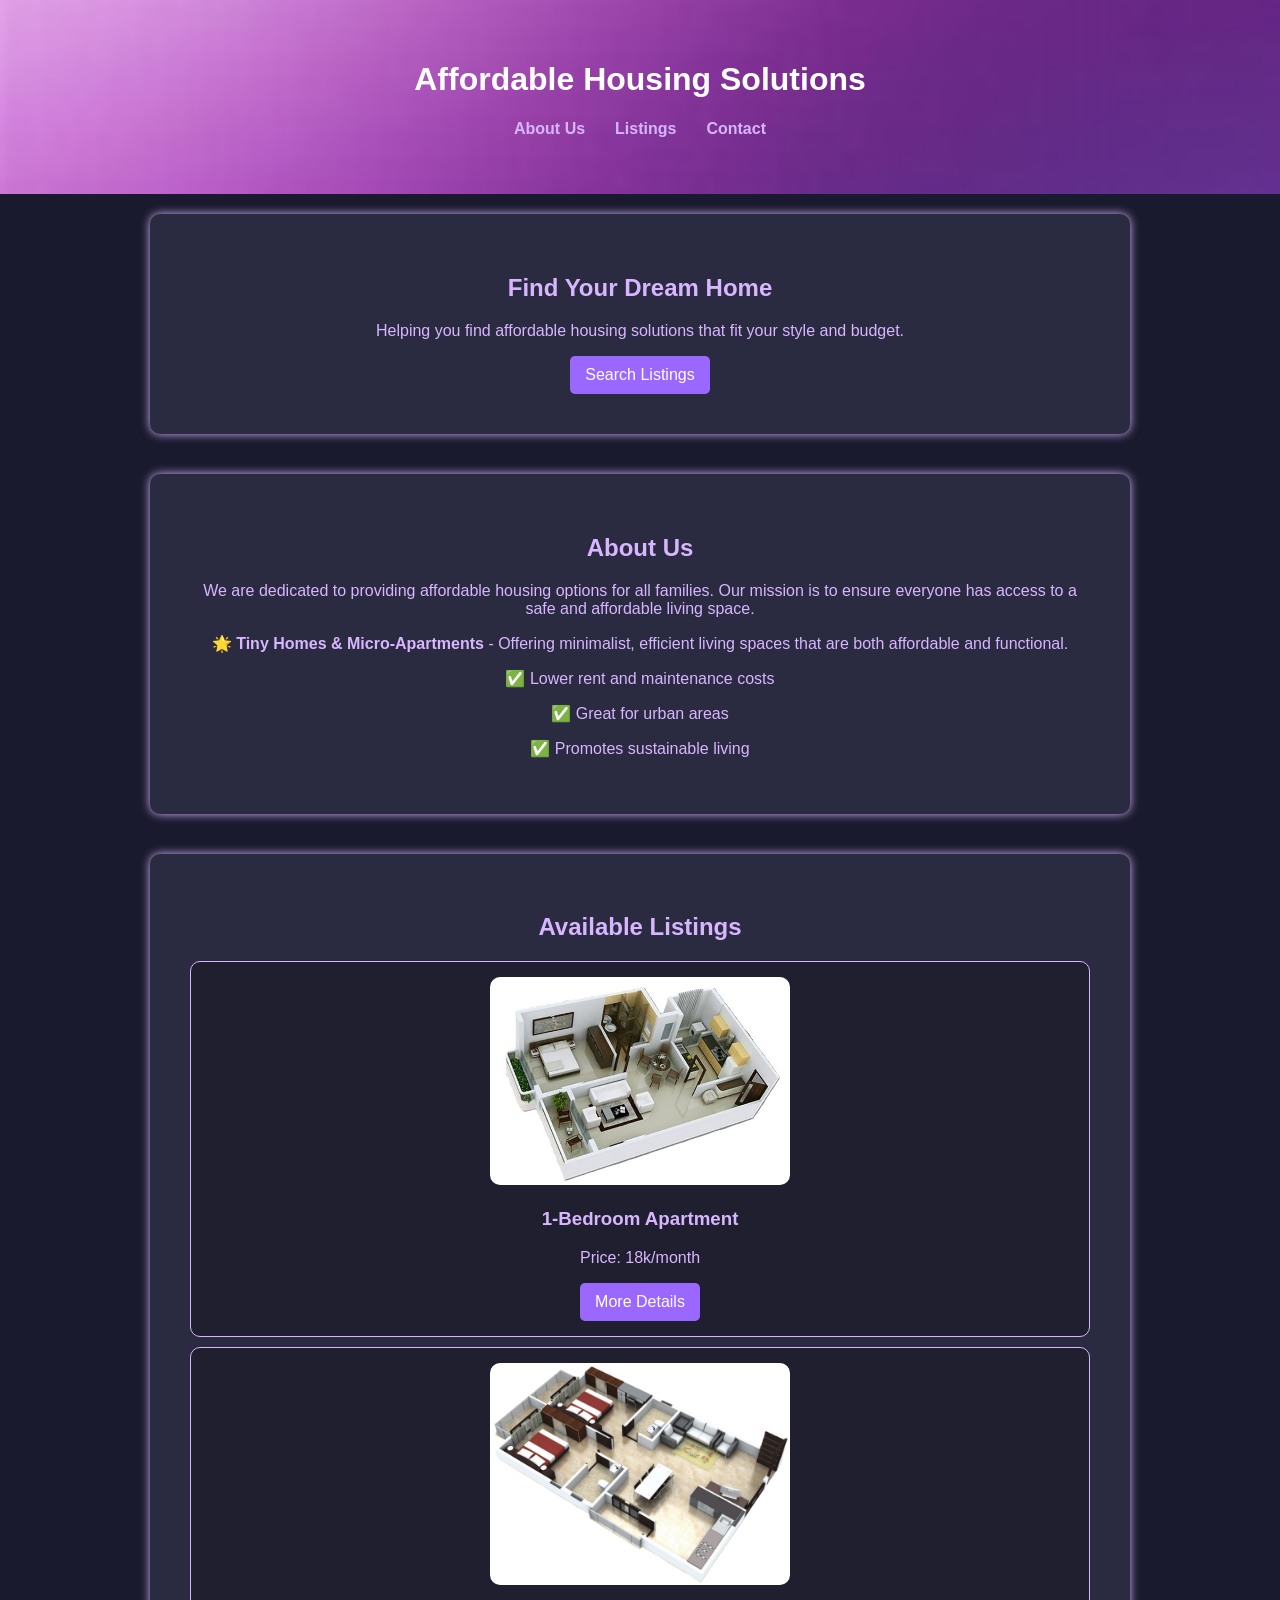
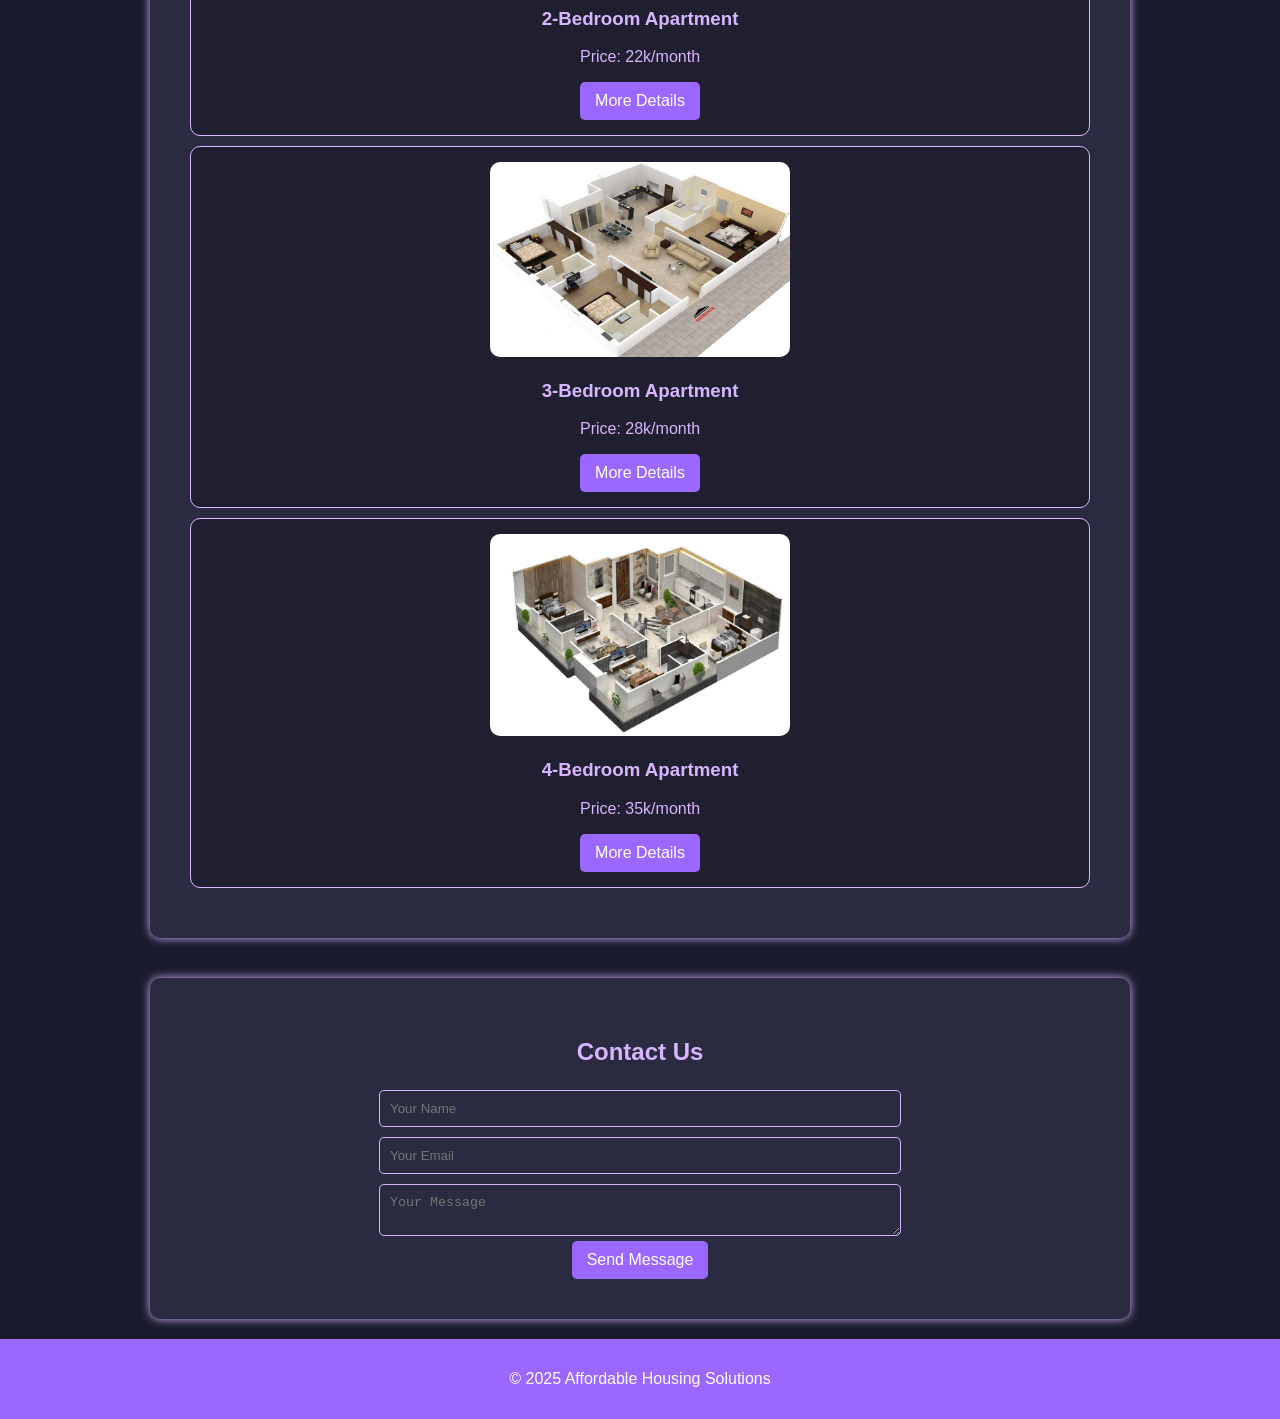
<file: index.html>
<!DOCTYPE html>
<html lang="en">
<head>
    <meta charset="UTF-8">
    <meta name="viewport" content="width=device-width, initial-scale=1.0">
    <title>Affordable Housing</title>
    <link rel="stylesheet" href="styles.css">
</head>
<body>

    <header>
        <h1>Affordable Housing Solutions</h1>
        <nav>
            <ul>
                <li><a href="#about">About Us</a></li>
                <li><a href="#listings">Listings</a></li>
                <li><a href="#contact">Contact</a></li>
            </ul>
        </nav>
    </header>

    <section id="hero">
        <h2>Find Your Dream Home</h2>
        <p>Helping you find affordable housing solutions that fit your style and budget.</p>
        <button id="search-button">Search Listings</button>
    </section>

    <section id="about">
        <h2>About Us</h2>
        <p>We are dedicated to providing affordable housing options for all families. Our mission is to ensure everyone has access to a safe and affordable living space.</p>
 <p>🌟 <strong>Tiny Homes & Micro-Apartments</strong> - Offering minimalist, efficient living spaces that are both affordable and functional.</p>
        <p>✅ Lower rent and maintenance costs</p>
        <p>✅ Great for urban areas</p>
        <p>✅ Promotes sustainable living</p>

    </section>

    <section id="listings">
        <h2>Available Listings</h2>

        <!-- 1BHK Listing -->
        <div class="listing">
            <img src="1bhk.jpg" alt="1-Bedroom Apartment">
            <h3>1-Bedroom Apartment</h3>
            <p>Price: 18k/month</p>
            <button class="details-btn" onclick="toggleDetails('details1')">More Details</button>
            <div id="details1" class="details" style="display: none;">
                <p>📍 Location: Downtown, close to schools and shops</p>
                <p>🏠 Size: 400 - 700 sqft</p>
                <p>🛏️ 1 Bedroom, 1 Bathroom, 1 Kitchen</p>
                <p>🚪 Fully furnished with modern furniture</p>
                <p>📶 High-speed internet and 24/7 security</p>
            </div>
        </div>

        <!-- 2BHK Listing -->
        <div class="listing">
            <img src="2bhk.jpg" alt="2-Bedroom Apartment">
            <h3>2-Bedroom Apartment</h3>
            <p>Price: 22k/month</p>
            <button class="details-btn" onclick="toggleDetails('details2')">More Details</button>
            <div id="details2" class="details" style="display: none;">
                <p>📍 Location: Residential area with parks and schools nearby</p>
                <p>🏠 Size: 700 - 1200 sqft</p>
                <p>🛏️ 2 Bedrooms, 2 Bathroom, 1 Kitchen</p>
                <p>🛋️ Spacious living area with large windows</p>
                 <p>📶 High-speed internet and 24/7 security</p>
            </div>
        </div>

        <!-- 3BHK Listing -->
        <div class="listing">
            <img src="3bhk.jpg" alt="3-Bedroom Apartment">
            <h3>3-Bedroom Apartment</h3>
            <p>Price: 28k/month</p>
            <button class="details-btn" onclick="toggleDetails('details3')">More Details</button>
            <div id="details3" class="details" style="display: none;">
                <p>📍 Location: Prime area, close to business hubs and shopping malls</p>
                <p>🏠 Size: 1200 - 2000 sqft</p>
                <p>🛏️ 3 Bedrooms, 3 Bathrooms, 1 Kitchen</p>
                 <p>📶 High-speed internet and 24/7 security</p>
            </div>
        </div>

        <!-- 4BHK Listing -->
        <div class="listing">
            <img src="4bhk.jpg" alt="4-Bedroom Apartment">
            <h3>4-Bedroom Apartment</h3>
            <p>Price: 35k/month</p>
            <button class="details-btn" onclick="toggleDetails('details4')">More Details</button>
            <div id="details4" class="details" style="display: none;">
                <p>📍 Location: Luxurious gated community with green surroundings</p>
                <p>🏠 Size: 1800 - 3500 sqft</p>
                <p>🛏️ 4 Bedrooms, 3 Bathrooms, 1 Kitchen</p>
               <p>📶 High-speed internet and 24/7 security</p>
            </div>
        </div>

    </section>

    <section id="contact">
        <h2>Contact Us</h2>
        <form>
             <form action="https://formspree.io/f/xgvaebra" method="POST">
             <input type="text" name="name" placeholder="Your Name" required>
             <input type="email" name="email" placeholder="Your Email" required>
             <textarea name="message" placeholder="Your Message" required></textarea>
             <button type="submit">Send Message</button>
       </form>
        </form>
    </section>

    <footer>
        <p>&copy; 2025 Affordable Housing Solutions</p>
    </footer>

    <script src="script.js"></script>
</body>
</html>
</file>
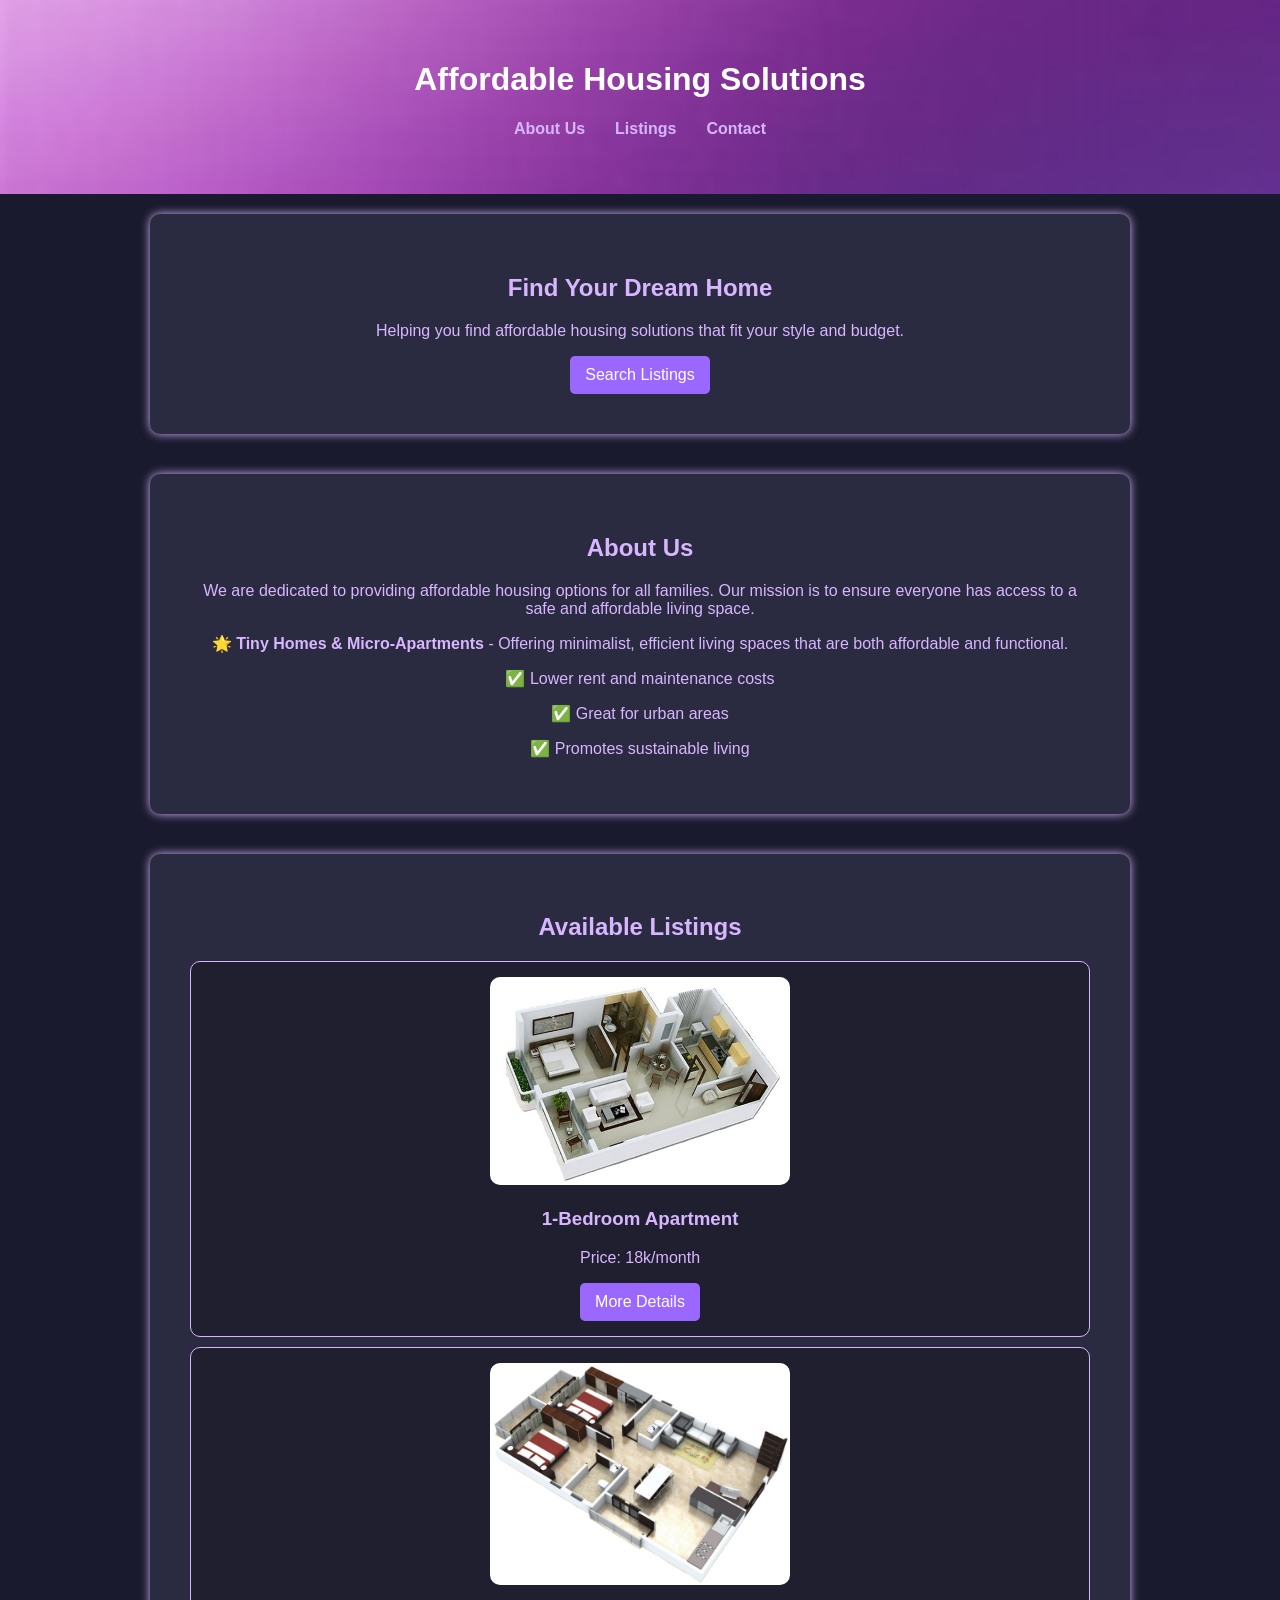
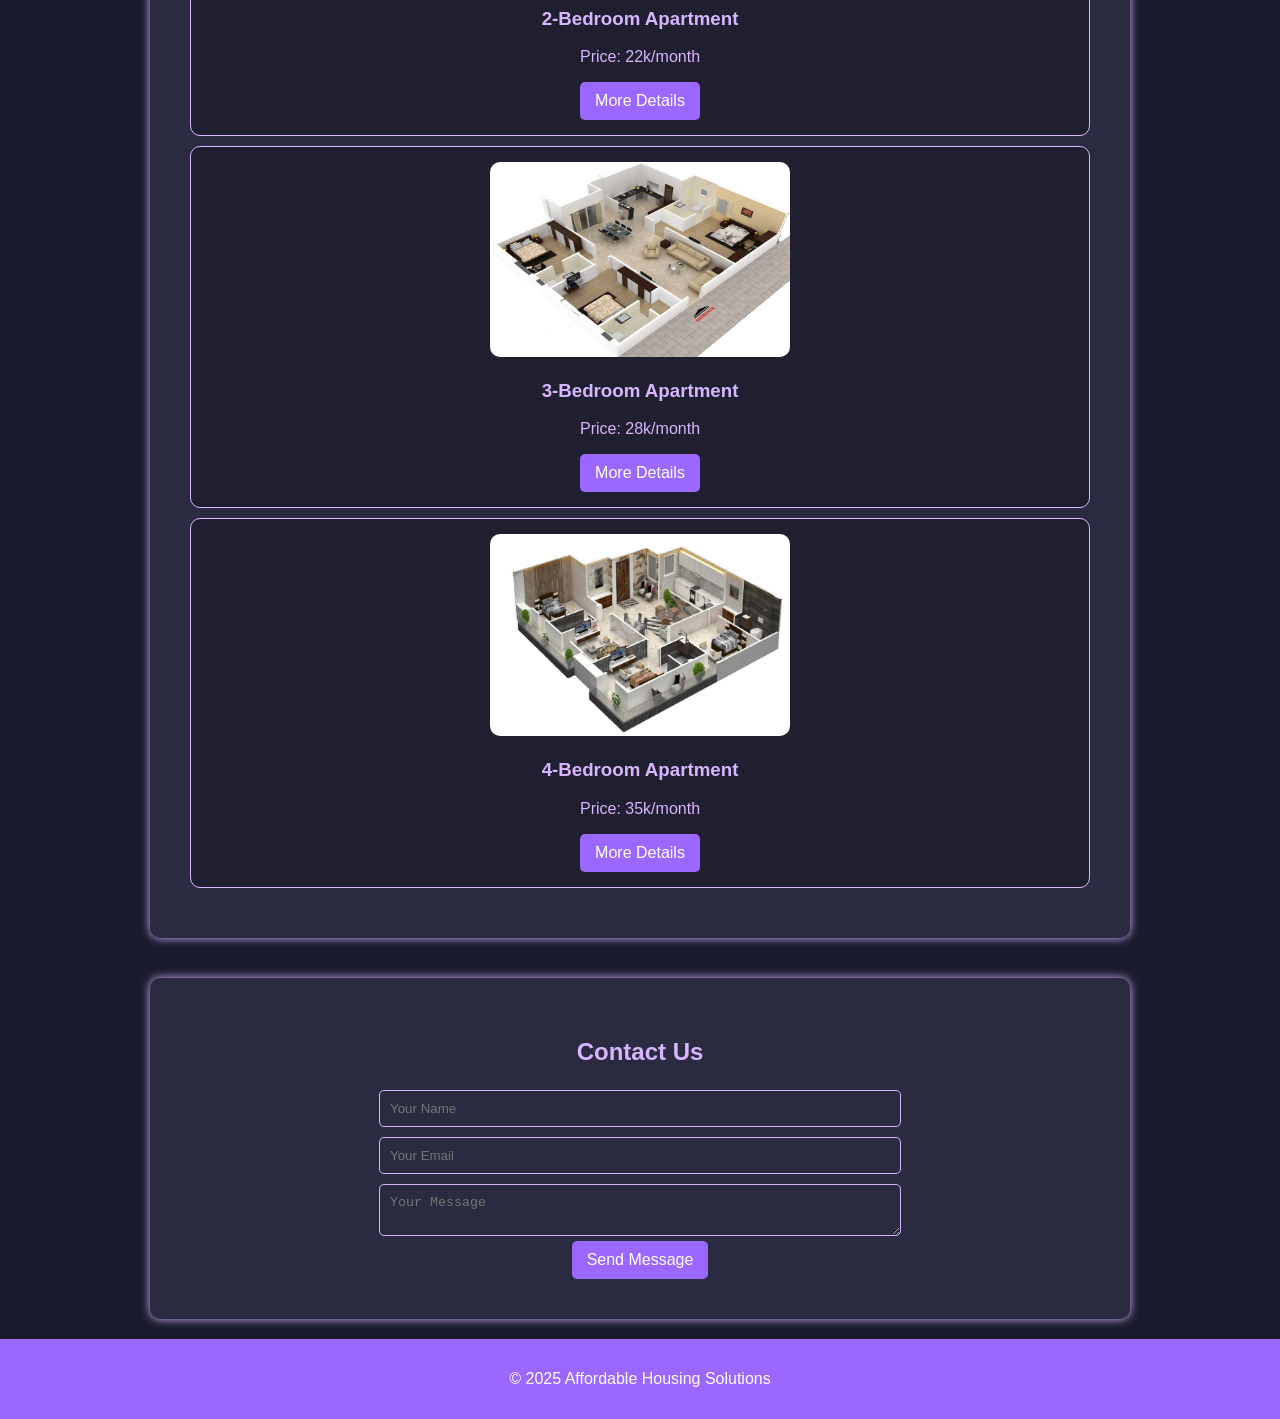
<file: index2.html>
<!DOCTYPE html>
<html lang="en">
<head>
    <meta charset="UTF-8">
    <meta name="viewport" content="width=device-width, initial-scale=1.0">
    <title>Affordable Housing</title>
    <link rel="stylesheet" href="styles.css">
</head>
<body>

    <header>
        <h1>Affordable Housing Solutions</h1>
        <nav>
            <ul>
                <li><a href="#about">About Us</a></li>
                <li><a href="#listings">Listings</a></li>
                <li><a href="#contact">Contact</a></li>
            </ul>
        </nav>
    </header>

    <section id="hero">
        <h2>Find Your Dream Home</h2>
        <p>Helping you find affordable housing solutions that fit your style and budget.</p>
        <button id="search-button">Search Listings</button>
    </section>

    <section id="about">
        <h2>About Us</h2>
        <p>We are dedicated to providing affordable housing options for all families. Our mission is to ensure everyone has access to a safe and affordable living space.</p>
 <p>🌟 <strong>Tiny Homes & Micro-Apartments</strong> - Offering minimalist, efficient living spaces that are both affordable and functional.</p>
        <p>✅ Lower rent and maintenance costs</p>
        <p>✅ Great for urban areas</p>
        <p>✅ Promotes sustainable living</p>

    </section>

    <section id="listings">
        <h2>Available Listings</h2>

        <!-- 1BHK Listing -->
        <div class="listing">
            <img src="1bhk.jpg" alt="1-Bedroom Apartment">
            <h3>1-Bedroom Apartment</h3>
            <p>Price: 18k/month</p>
            <button class="details-btn" onclick="toggleDetails('details1')">More Details</button>
            <div id="details1" class="details" style="display: none;">
                <p>📍 Location: Downtown, close to schools and shops</p>
                <p>🏠 Size: 400 - 700 sqft</p>
                <p>🛏️ 1 Bedroom, 1 Bathroom, 1 Kitchen</p>
                <p>🚪 Fully furnished with modern furniture</p>
                <p>📶 High-speed internet and 24/7 security</p>
            </div>
        </div>

        <!-- 2BHK Listing -->
        <div class="listing">
            <img src="2bhk.jpg" alt="2-Bedroom Apartment">
            <h3>2-Bedroom Apartment</h3>
            <p>Price: 22k/month</p>
            <button class="details-btn" onclick="toggleDetails('details2')">More Details</button>
            <div id="details2" class="details" style="display: none;">
                <p>📍 Location: Residential area with parks and schools nearby</p>
                <p>🏠 Size: 700 - 1200 sqft</p>
                <p>🛏️ 2 Bedrooms, 2 Bathroom, 1 Kitchen</p>
                <p>🛋️ Spacious living area with large windows</p>
                 <p>📶 High-speed internet and 24/7 security</p>
            </div>
        </div>

        <!-- 3BHK Listing -->
        <div class="listing">
            <img src="3bhk.jpg" alt="3-Bedroom Apartment">
            <h3>3-Bedroom Apartment</h3>
            <p>Price: 28k/month</p>
            <button class="details-btn" onclick="toggleDetails('details3')">More Details</button>
            <div id="details3" class="details" style="display: none;">
                <p>📍 Location: Prime area, close to business hubs and shopping malls</p>
                <p>🏠 Size: 1200 - 2000 sqft</p>
                <p>🛏️ 3 Bedrooms, 3 Bathrooms, 1 Kitchen</p>
                 <p>📶 High-speed internet and 24/7 security</p>
            </div>
        </div>

        <!-- 4BHK Listing -->
        <div class="listing">
            <img src="4bhk.jpg" alt="4-Bedroom Apartment">
            <h3>4-Bedroom Apartment</h3>
            <p>Price: 35k/month</p>
            <button class="details-btn" onclick="toggleDetails('details4')">More Details</button>
            <div id="details4" class="details" style="display: none;">
                <p>📍 Location: Luxurious gated community with green surroundings</p>
                <p>🏠 Size: 1800 - 3500 sqft</p>
                <p>🛏️ 4 Bedrooms, 3 Bathrooms, 1 Kitchen</p>
               <p>📶 High-speed internet and 24/7 security</p>
            </div>
        </div>

    </section>

    <section id="contact">
        <h2>Contact Us</h2>
        <form>
            <input type="text" placeholder="Your Name" required>
            <input type="email" placeholder="Your Email" required>
            <textarea placeholder="Your Message" required></textarea>
            <button type="submit">Send Message</button>
        </form>
    </section>

    <footer>
        <p>&copy; 2025 Affordable Housing Solutions</p>
    </footer>

    <script src="script.js"></script>
</body>
</html>
</file>
<file: styles.css>
/* Dark Theme with Light Purple Accents */
body {
    font-family: Arial, sans-serif;
    margin: 0;
    padding: 0;
    background-color: #1a1a2e; /* Dark Background */
    color: #d8b6ff; /* Light Purple Text */
    display: flex;
    flex-direction: column;
    align-items: center;
}

/* Header */
header {
    background-image: url('bg.jpg'); /* Ensure this image exists */
    background-size: cover;
    background-position: center;
    background-repeat: no-repeat;
    color: white;
    text-align: center;
    width: 100%;
    padding: 40px 0;
}

/* Navigation */
nav ul {
    list-style: none;
    padding: 0;
    display: flex;
    justify-content: center;
}

nav ul li {
    display: inline;
    margin: 0 15px;
}

nav ul li a {
    color: #d8b6ff; /* Light Purple */
    text-decoration: none;
    font-weight: bold;
}

/* Sections */
#hero, #about, #listings, #contact {
    background: #2a2a40; /* Darker Shade */
    padding: 40px;
    border-radius: 10px;
    text-align: center;
    width: 80%;
    max-width: 900px;
    margin: 20px auto;
    box-shadow: 0px 0px 10px #d8b6ff; /* Light Purple Glow */
}

/* Listings */
.listing {
    border: 1px solid #d8b6ff; /* Light Purple Border */
    background: #1f1f30;
    padding: 15px;
    border-radius: 10px;
    margin: 10px 0;
    text-align: center;
}

.listing img {
    width: 100%;
    max-width: 300px;
    border-radius: 10px;
}

/* Buttons */
button {
    background: #9a68ff; /* Light Purple */
    color: white;
    border: none;
    padding: 10px 15px;
    cursor: pointer;
    border-radius: 5px;
    font-size: 16px;
}

button:hover {
    background: #d8b6ff; /* Lighter Purple */
    color: black;
}

/* Form */
form {
    display: flex;
    flex-direction: column;
    align-items: center;
}

form input, form textarea {
    width: 90%;
    max-width: 500px;
    padding: 10px;
    margin: 5px 0;
    border: 1px solid #d8b6ff;
    background: #2a2a40;
    color: white;
    border-radius: 5px;
}

footer {
    text-align: center;
    padding: 15px 0;
    background: #9a68ff;
    color: white;
    width: 100%;
    position: relative;
}
</file>
